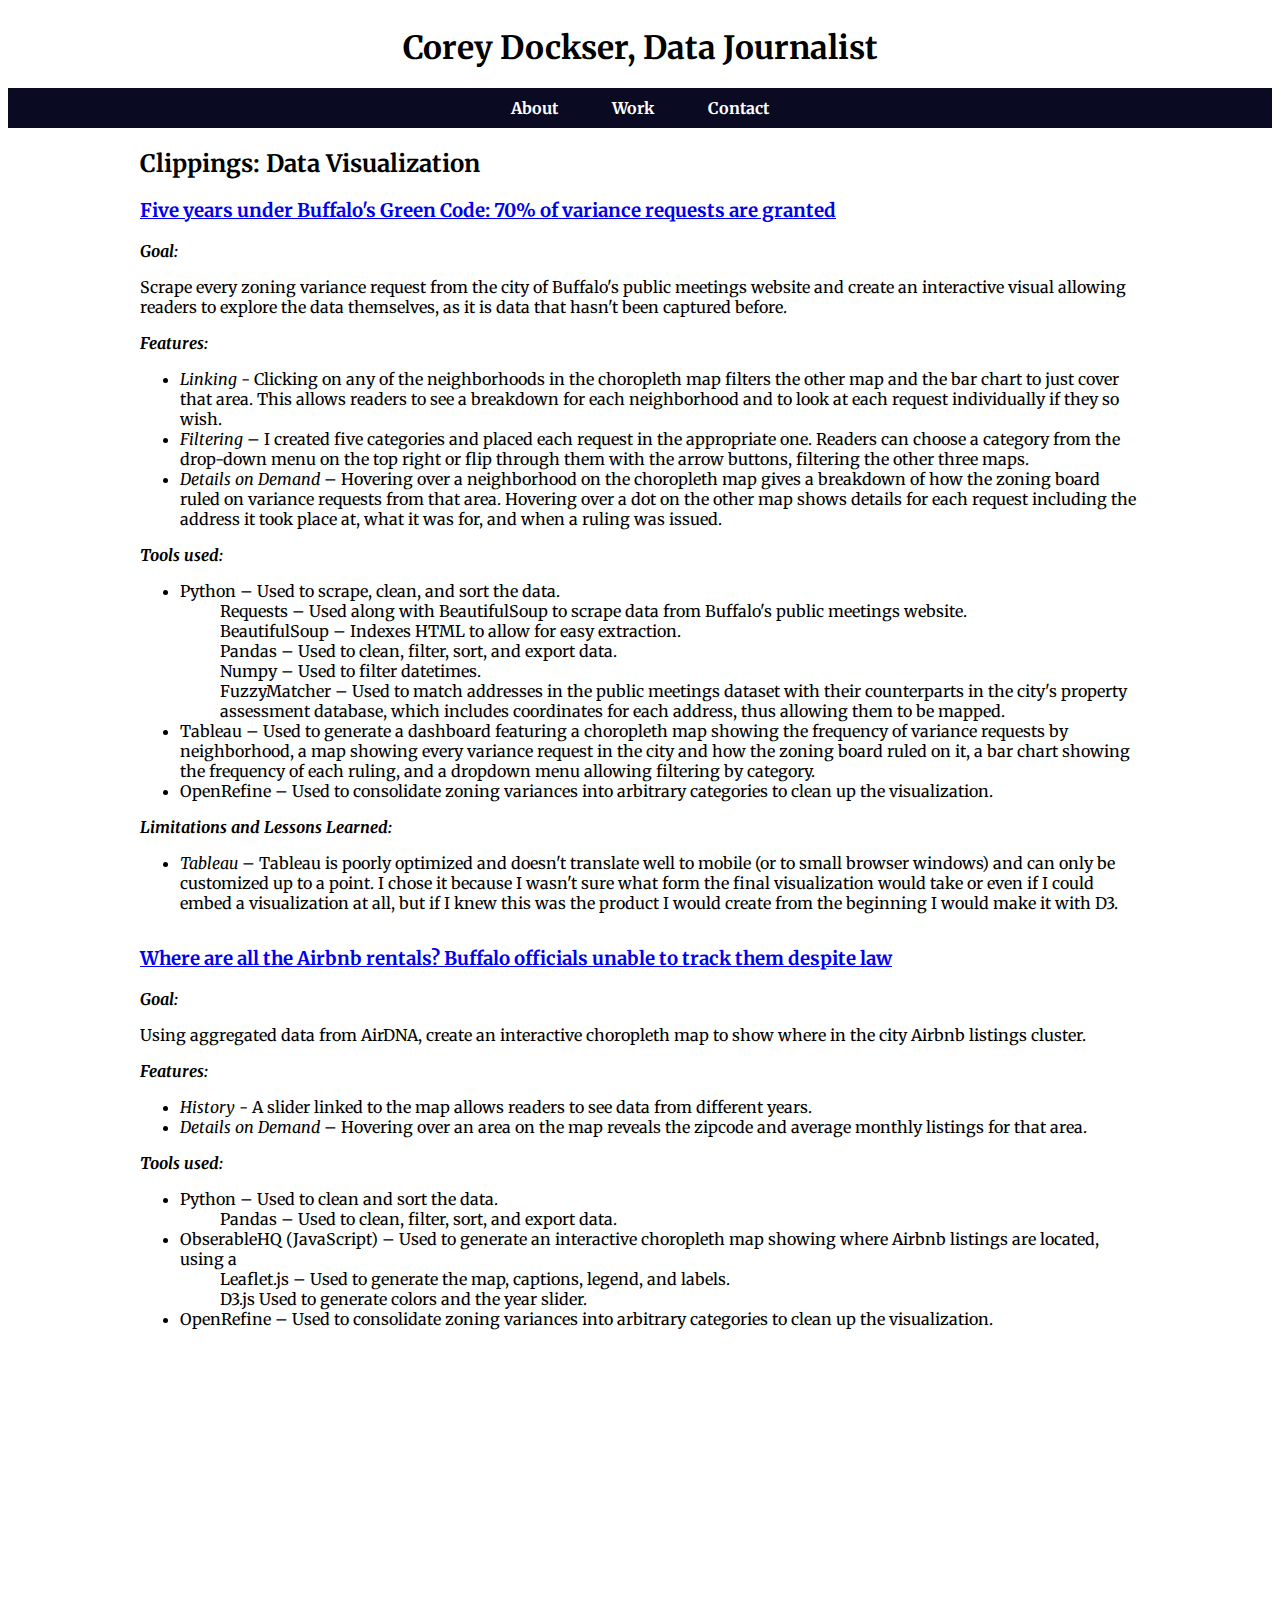
<file: index.html>
<!DOCTYPE html>
<html lang="en">

<head>
    <meta charset="UTF-8">
    <meta http-equiv="X-UA-Compatible" content="IE=edge">
    <meta name="viewport" content="width=device-width, initial-scale=1.0">
    <title>Work | Corey Dockser</title>
    <link href="css/style.css" rel="stylesheet" />
    <link rel="icon" type="image/x-icon" href="img/coreydockser_headshot.jpeg">
    <script src="/components/header.js" type="text/javascript" defer></script>
    <link rel="preconnect" href="https://fonts.googleapis.com">
    <link rel="preconnect" href="https://fonts.gstatic.com" crossorigin>
    <link
        href="https://fonts.googleapis.com/css2?family=Merriweather:ital,wght@0,400;0,700;0,900;1,300;1,400;1,700;1,900&display=swap"
        rel="stylesheet">
</head>

<body>
    <header-component></header-component>
    <div class="center_text">
    <h2> Clippings: Data Visualization</h2>
            <h3><a
                    href="https://buffalonews.com/news/local/five-years-under-buffalos-green-code-70-of-variance-requests-are-granted/article_be3f696a-f2f2-11ec-b7e2-8bac03dacf3d.html">Five
                    years under Buffalo's Green Code: 70% of variance requests are granted</a></h3>
            <div><b><i>Goal:</i></b>
                <p>Scrape every zoning variance request from the city of Buffalo's public meetings website and create an
                    interactive visual allowing readers to explore the data themselves, as it is data that hasn't been
                    captured
                    before.</p>
            </div>
            <div><b><i>Features:</i></b>
                <p>
                <ul>
                    <li><i>Linking</i> - Clicking on any of the neighborhoods in the choropleth map filters the other
                        map and
                        the bar chart to just cover that area. This allows readers to see a breakdown for each
                        neighborhood and
                        to look at each request individually if they so wish.</li>
                    <li><i>Filtering</i> – I created five categories and placed each request in the appropriate one.
                        Readers can
                        choose a category from the drop-down menu on the top right or flip through them with the arrow
                        buttons,
                        filtering the other three maps.</li>
                    <li><i>Details on Demand</i> – Hovering over a neighborhood on the choropleth map gives a breakdown
                        of how
                        the zoning board ruled on variance requests from that area. Hovering over a dot on the other map
                        shows
                        details for each request including the address it took place at, what it was for, and when a
                        ruling was
                        issued.</li>
                </ul>
                </p>
            </div>

            <div><b><i>Tools used:</i></b>
                <ul>
                    <dl>
                        <li>
                            <dt>Python – Used to scrape, clean, and sort the data.</dt>
                            <dd>Requests – Used along with BeautifulSoup to scrape data from Buffalo's public meetings
                                website.
                            </dd>
                            <dd>BeautifulSoup – Indexes HTML to allow for easy extraction.</dd>
                            <dd>Pandas – Used to clean, filter, sort, and export data.</dd>
                            <dd>Numpy – Used to filter datetimes.</dd>
                            <dd>FuzzyMatcher – Used to match addresses in the public meetings dataset with their
                                counterparts in
                                the
                                city's property assessment database, which includes coordinates for each address, thus
                                allowing
                                them to
                                be mapped.</dd>
                        </li>
                        <li>
                            <dt>Tableau – Used to generate a dashboard featuring a choropleth map showing the frequency
                                of
                                variance
                                requests by neighborhood, a map showing every variance request in the city and how the
                                zoning
                                board
                                ruled on it, a bar chart showing the frequency of each ruling, and a dropdown menu
                                allowing
                                filtering by
                                category.</dt>
                        </li>
                        <li>
                            <dt>OpenRefine – Used to consolidate zoning variances into arbitrary categories to clean up
                                the
                                visualization.</dt>
                        </li>

                    </dl>
                </ul>
            </div>
            <div><b><i>Limitations and Lessons Learned:</i></b>
                <ul>
                    <li><i>Tableau</i> – Tableau is poorly optimized and doesn't translate well to mobile (or to small
                        browser
                        windows) and can only be customized up to a point. I chose it because I wasn't sure what form
                        the final
                        visualization would take or even if I could embed a visualization at all, but if I knew this was
                        the
                        product I would create from the beginning I would make it with D3.</li>
                </ul>
            </div>
        </div>

            <div class="tableau">
            <script type="module" src="https://public.tableau.com/javascripts/api/tableau.embedding.3.latest.min.js"></script>
            <tableau-viz id ="tableauViz" src="https://public.tableau.com/views/ZoningVarianceRequestsinBuffaloNY2017-2022/ZoningVarianceRequestsinBuffaloNY2017-2022?:language=en-US&:display_count=n&:origin=viz_share_link"></tableau-viz>
            </tableau-viz>
        </div>
        
             
        
    
    <div class="center_text">
    <h3><a
            href="https://buffalonews.com/news/local/where-are-all-the-airbnb-rentals-buffalo-officials-unable-to-track-them-despite-law/article_a20b4a3a-1434-11ed-831f-93db05749448.html">Where
            are all the Airbnb rentals? Buffalo officials unable to track them despite law</a></h3>
    <div><b><i>Goal:</i></b>
        <p>Using aggregated data from AirDNA, create an interactive choropleth map to show where in the city Airbnb
            listings cluster.</p>
    </div>
    <div><b><i>Features:</i></b>
        <p>
        <ul>
            <li><i>History</i> - A slider linked to the map allows readers to see data from different years. </li>
            <li><i>Details on Demand</i> – Hovering over an area on the map reveals the zipcode and average monthly
                listings for that area.</li>
        </ul>
        </p>
    </div>


    <div><b><i>Tools used:</i></b>
        <ul>
            <dl>
                <li>
                    <dt>Python – Used to clean and sort the data.</dt>
                    <dd>Pandas – Used to clean, filter, sort, and export data.</dd>
                </li>
                <li>
                    <dt>ObserableHQ (JavaScript) – Used to generate an interactive choropleth map showing where Airbnb
                        listings are located, using a</dt>
                    <dd>Leaflet.js – Used to generate the map, captions, legend, and labels.</dd>
                    <dd>D3.js Used to generate colors and the year slider.</dd>
                </li>
                <li>
                    <dt>OpenRefine – Used to consolidate zoning variances into arbitrary categories to clean up the
                        visualization.</dt>
                </li>

            </dl>
        </ul>
    </div>

    <iframe id="embed" width="100%" height="500" frameborder="0" 
        src="https://observablehq.com/embed/@coreydockser/leaflet-airbnb?cells=viewof+container"></iframe>
    <script type="module">

        // Select the embed iframe.
        const iframe = document.querySelector("#embed");

        // The Embedly protocol is to send the height as part of a stringified object.
        // In this example, the resize message is the only message being sent; however,
        // the checks are good practice, lest we try to interpret unrelated messages as
        // resize events. https://docs.embed.ly/v1.0/docs/provider-height-resizing
        function onMessage(message) {
            if (message.source !== iframe.contentWindow) return;
            let { data } = message;

            // If message isn’t valid JSON, it must not be our resize event.
            if (typeof data === "string") {
                try {
                    data = JSON.parse(data);
                } catch (ignore) {
                    return;
                }
            }

            // Make sure it’s the resize event.
            if (data.context !== "iframe.resize") return;

            // Set the iframe’s height!
            iframe.style.height = `${data.height}px`;
        }

        // Attach our listener for the message from the iframe
        addEventListener("message", onMessage);

    </script>
    </div>
    





</body>

</html>
</file>
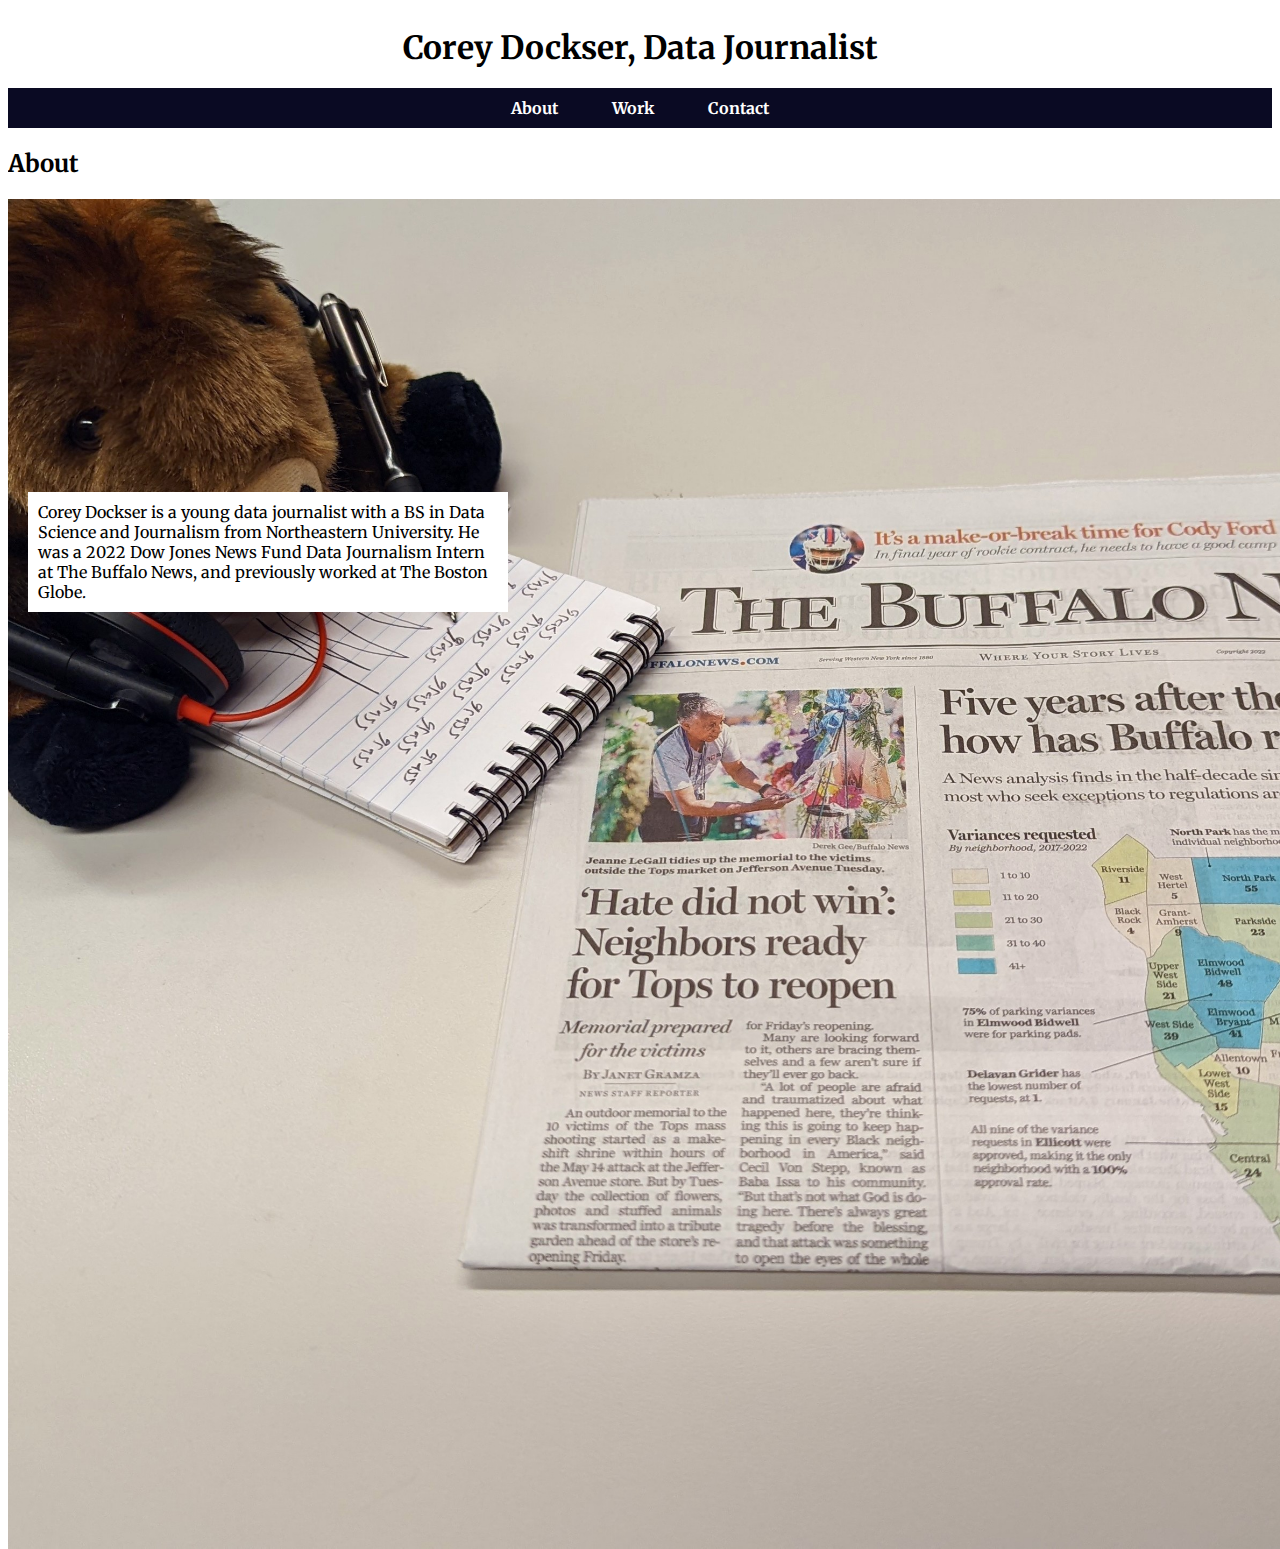
<file: html/about.html>
<!DOCTYPE html>
<html lang="en">

<head>
    <meta charset="UTF-8">
    <meta http-equiv="X-UA-Compatible" content="IE=edge">
    <meta name="viewport" content="width=device-width, initial-scale=1.0">
    <link href="/css/style.css" rel="stylesheet" />
    <link rel="preconnect" href="https://fonts.googleapis.com">
    <link rel="preconnect" href="https://fonts.gstatic.com" crossorigin>
    <link
        href="https://fonts.googleapis.com/css2?family=Merriweather:ital,wght@0,400;0,700;0,900;1,300;1,400;1,700;1,900&display=swap"
        rel="stylesheet">

    <script src="/components/header.js" type="text/javascript" defer></script>
    <title>About | Corey Dockser</title>
</head>

<body>
    <div id="bio-frame">
    <header-component></header-component>
    
        <div id="title">
            <h2>About</h2>
        </div>
        <div id="bio">
            <p id="bio-text">Corey Dockser is a young data journalist with a BS in Data Science and Journalism from
                Northeastern University. He was a 2022 Dow Jones News Fund Data Journalism Intern at The Buffalo News, and previously worked at The Boston Globe. </p>
        </div>
        <img id="frontpage" src=" /img/first_front_page_edited.jpg">
    </div>
   

</body>

</html>
</file>
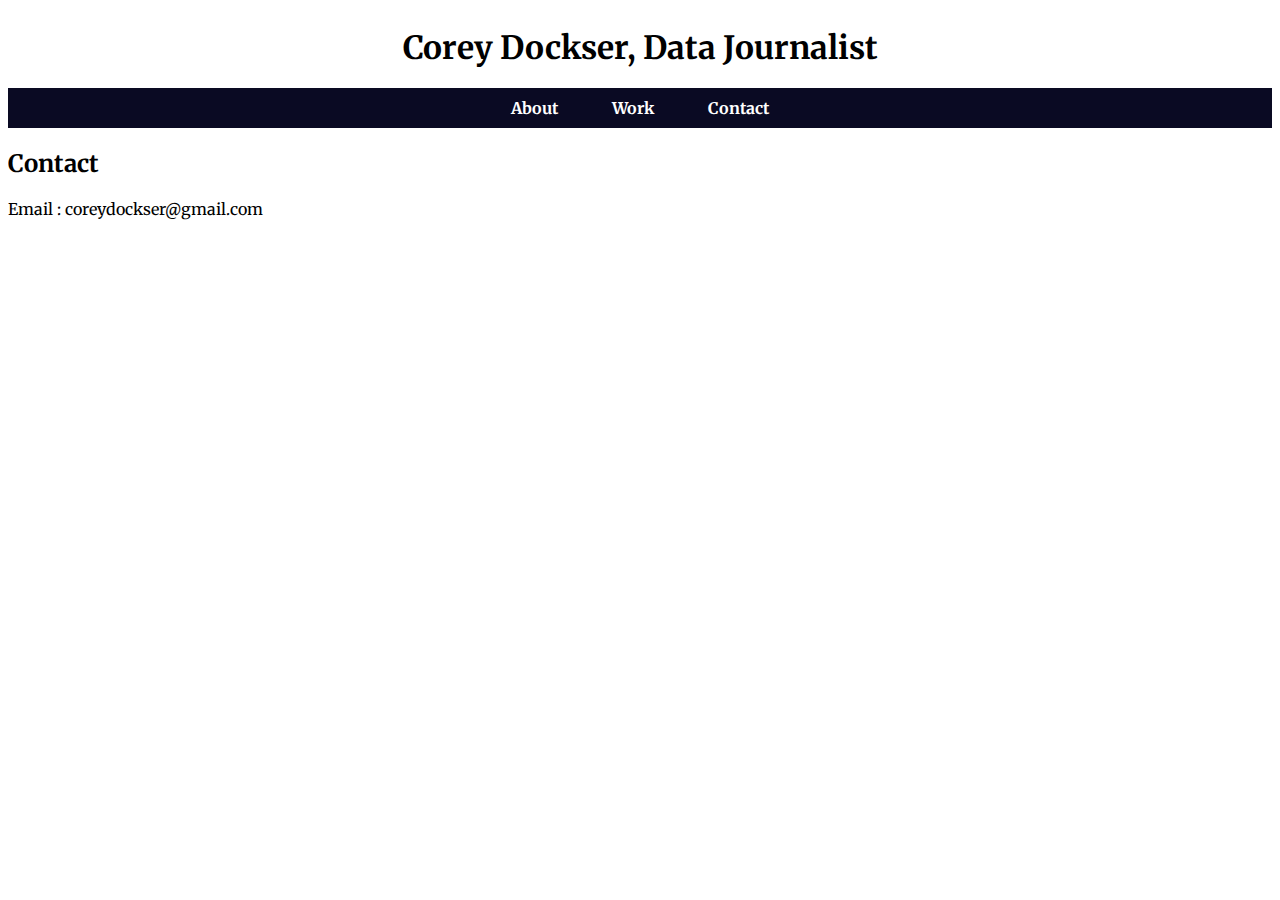
<file: html/contact.html>
<!DOCTYPE html>
<html lang="en">
    <head>
        <meta charset="UTF-8">
        <meta http-equiv="X-UA-Compatible" content="IE=edge">
        <meta name="viewport" content="width=device-width, initial-scale=1.0">
        <link href="/css/style.css" rel="stylesheet" />
        <link rel="preconnect" href="https://fonts.googleapis.com">
        <link rel="preconnect" href="https://fonts.gstatic.com" crossorigin>
        <link
            href="https://fonts.googleapis.com/css2?family=Merriweather:ital,wght@0,400;0,700;0,900;1,300;1,400;1,700;1,900&display=swap"
            rel="stylesheet">
    
        <script src="/components/header.js" type="text/javascript" defer></script>
        <title>Contact | Corey Dockser</title>
    </head>
<body>
    <header-component></header-component>
    <div id="bio-frame">
        <div id="title">
            <h2>Contact</h2>
            <p> Email : coreydockser@gmail.com</p>
        </div>
    
</body>
</html>
</file>
<file: css/style.css>
html {
    background-color: white;
    font-family: 'Merriweather', serif;
    
}

#bio-frame {
    width: 100%;
    height: 100%;
    overflow: hidden;
}

#bio-text {
    
    margin: auto;
}

#bio {
    position: absolute;
    
    width: 30em;
    padding: 10px;
    background-color: white; 
    margin-left: 20px;
    background-color: rgb(255, 255, 255);
    bottom: 18em;
    box-sizing: border-box;
    z-index: 1;
}

#frontpage {
    
    position: absolute;
    height: 150%;
    
    z-index: 0;
    
   

}



.center_text {
    max-width: 1000px;
    margin: auto;
}

.tableau {
    display: table;
    margin: auto;
}






h2 h3 h4 {
    padding: 0 0 0 0;
    margin: 0 auto;
}
</file>
